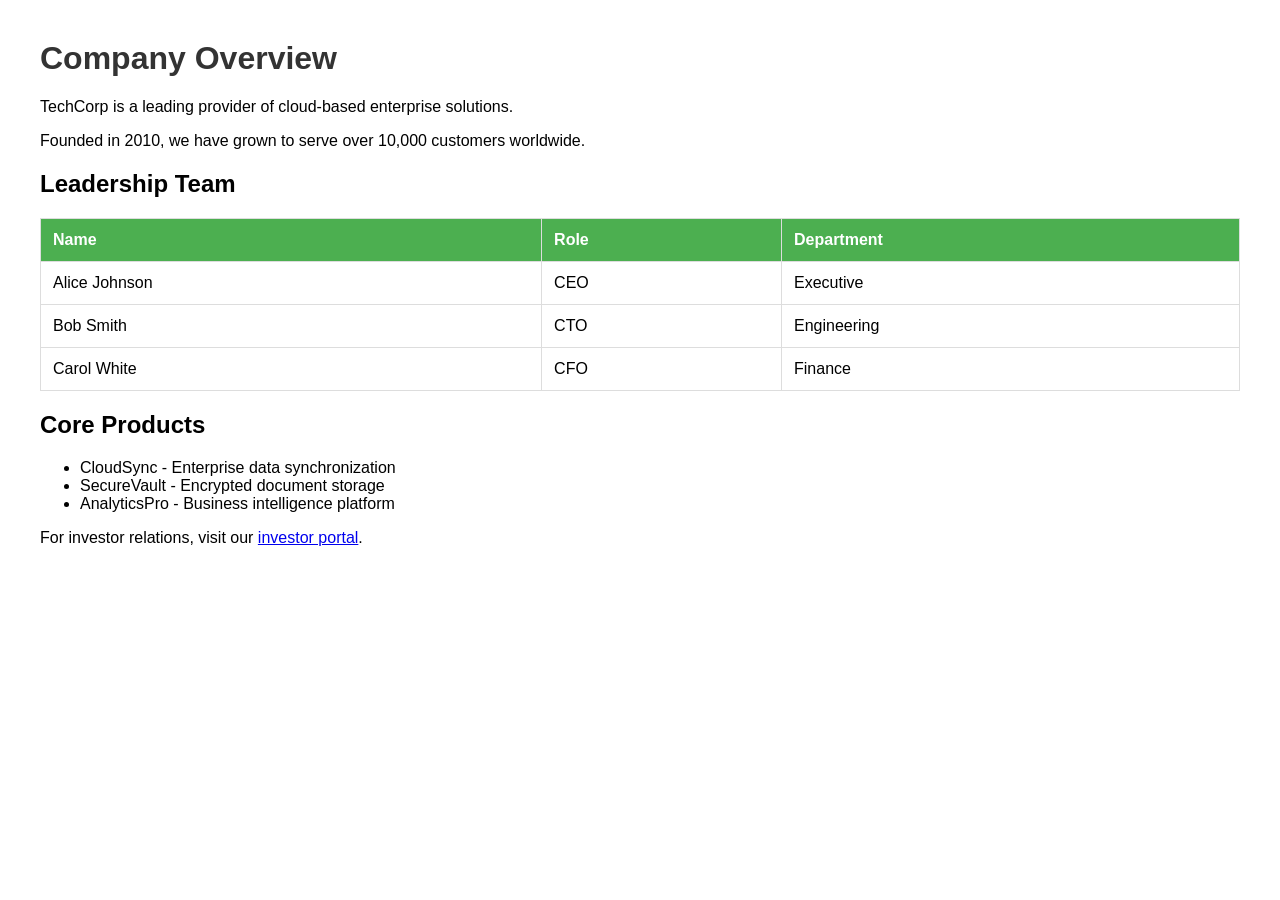
<file: word/sample.html>
<!DOCTYPE html>
<html lang="en">
<head>
    <meta charset="UTF-8">
    <title>Company Overview - TechCorp</title>
    <style>
        body { font-family: Arial, sans-serif; margin: 40px; }
        h1 { color: #333; }
        table { border-collapse: collapse; width: 100%; margin: 20px 0; }
        th, td { border: 1px solid #ddd; padding: 12px; text-align: left; }
        th { background-color: #4CAF50; color: white; }
    </style>
</head>
<body>
    <h1>Company Overview</h1>
    <p>TechCorp is a leading provider of cloud-based enterprise solutions.</p>
    <p>Founded in 2010, we have grown to serve over 10,000 customers worldwide.</p>

    <h2>Leadership Team</h2>
    <table>
        <tr>
            <th>Name</th>
            <th>Role</th>
            <th>Department</th>
        </tr>
        <tr>
            <td>Alice Johnson</td>
            <td>CEO</td>
            <td>Executive</td>
        </tr>
        <tr>
            <td>Bob Smith</td>
            <td>CTO</td>
            <td>Engineering</td>
        </tr>
        <tr>
            <td>Carol White</td>
            <td>CFO</td>
            <td>Finance</td>
        </tr>
    </table>

    <h2>Core Products</h2>
    <ul>
        <li>CloudSync - Enterprise data synchronization</li>
        <li>SecureVault - Encrypted document storage</li>
        <li>AnalyticsPro - Business intelligence platform</li>
    </ul>

    <p>For investor relations, visit our <a href="/investors">investor portal</a>.</p>
</body>
</html>
</file>
